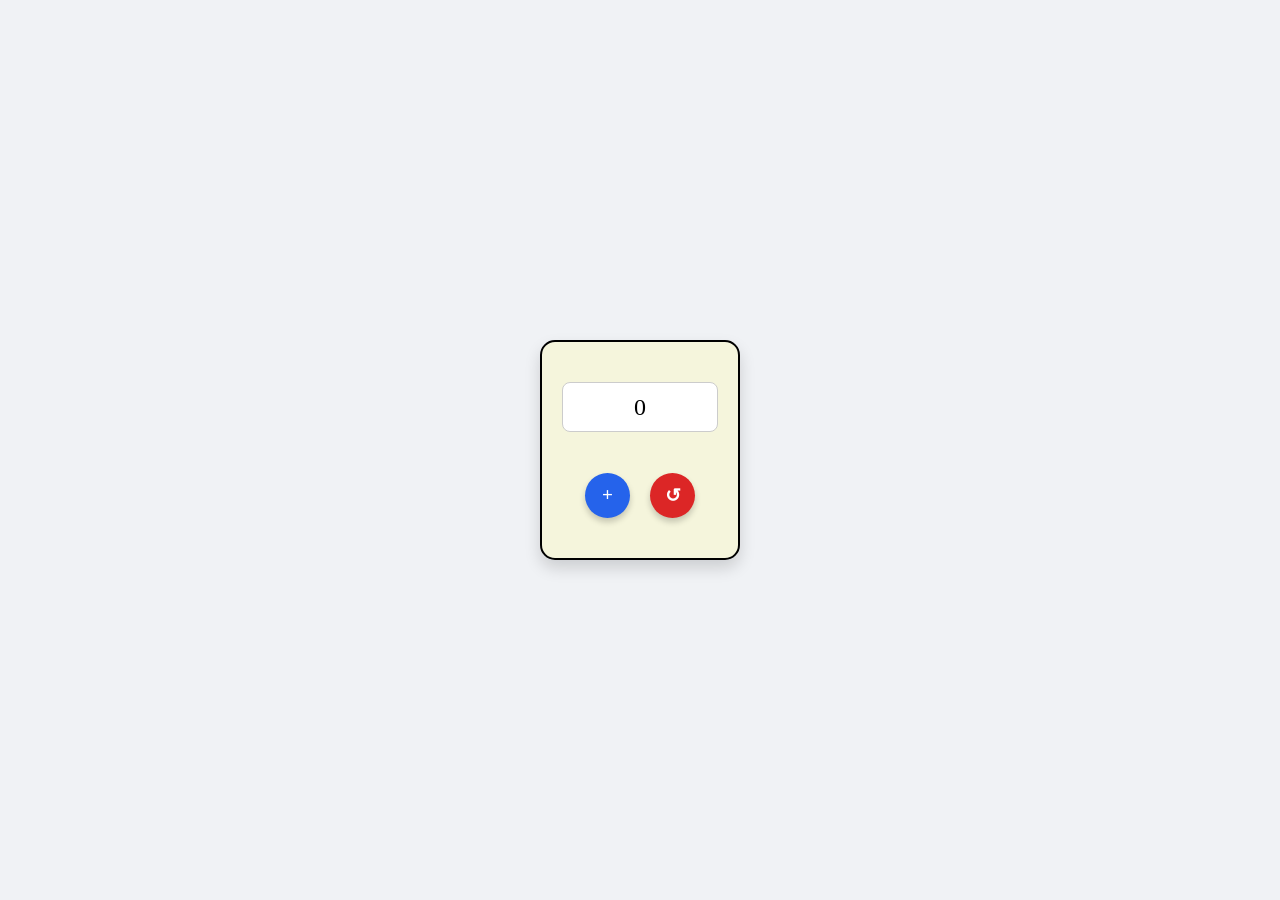
<file: index.html>
<!DOCTYPE html>
<html lang="en">
<head>
    <meta charset="UTF-8">
    <meta name="viewport" content="width=device-width, initial-scale=1.0">
    <link rel="stylesheet" href="counter.css">
    <title>Counter</title>
</head>
<body>
    <div class="counter">
        <div class="screen">0</div>
        <div class="but">
            <!-- Standard buttons ki jagah Custom Div Buttons -->
            <div id="btn1" class="custom-btn add-btn">+</div>
            <div id="btn2" class="custom-btn reset-btn">↺</div>
        </div>
    </div>
    <script src="counter.js"></script>
</body>
</html>
</file>
<file: counter.css>
* {
  margin: 0;
  padding: 0;
  box-sizing: border-box;
}

body {
  min-height: 100vh;
  display: flex;
  justify-content: center;
  align-items: center;
  background-color: #f0f2f5;
}

.counter {
  display: flex;
  flex-direction: column;
  justify-content: space-evenly;
  align-items: center;
  height: 220px;
  width: 200px;
  background-color: beige;
  border: 2px solid black;
  border-radius: 15px;
  box-shadow: 0 8px 16px rgba(0,0,0,0.15);
}

.screen {
  background-color: white;
  height: 50px;
  width: 80%;
  display: flex;
  justify-content: center;
  align-items: center;
  font-family: cursive;
  font-size: 1.5rem;
  border-radius: 8px;
  border: 1px solid #ccc;
  transition: background-color 0.3s, color 0.3s;
  cursor: pointer;
}

/* Mouse over par dark screen mode */
.screen:hover {
  background-color: #1a1a1a;
  color: #ffffff;
}

.but {
  display: flex;
  gap: 20px;
}

/* Custom Buttons Styling */
.custom-btn {
  height: 45px;
  width: 45px;
  border-radius: 50%;
  display: flex;
  justify-content: center;
  align-items: center;
  color: white;
  font-size: 1.2rem;
  font-weight: bold;
  cursor: pointer;
  user-select: none; /* Text highlight hone se rokta hai */
  box-shadow: 0 4px 6px rgba(0, 0, 0, 0.2);
  transition: transform 0.1s ease, box-shadow 0.1s ease;
}

/* Click hone par button ka dabna (Press effect) */
.custom-btn:active {
  transform: scale(0.92);
  box-shadow: 0 2px 4px rgba(0, 0, 0, 0.2);
}

.add-btn {
  background-color: #2563eb; /* Stylish Blue */
}

.reset-btn {
  background-color: #dc2626; /* Stylish Red */
}
</file>
